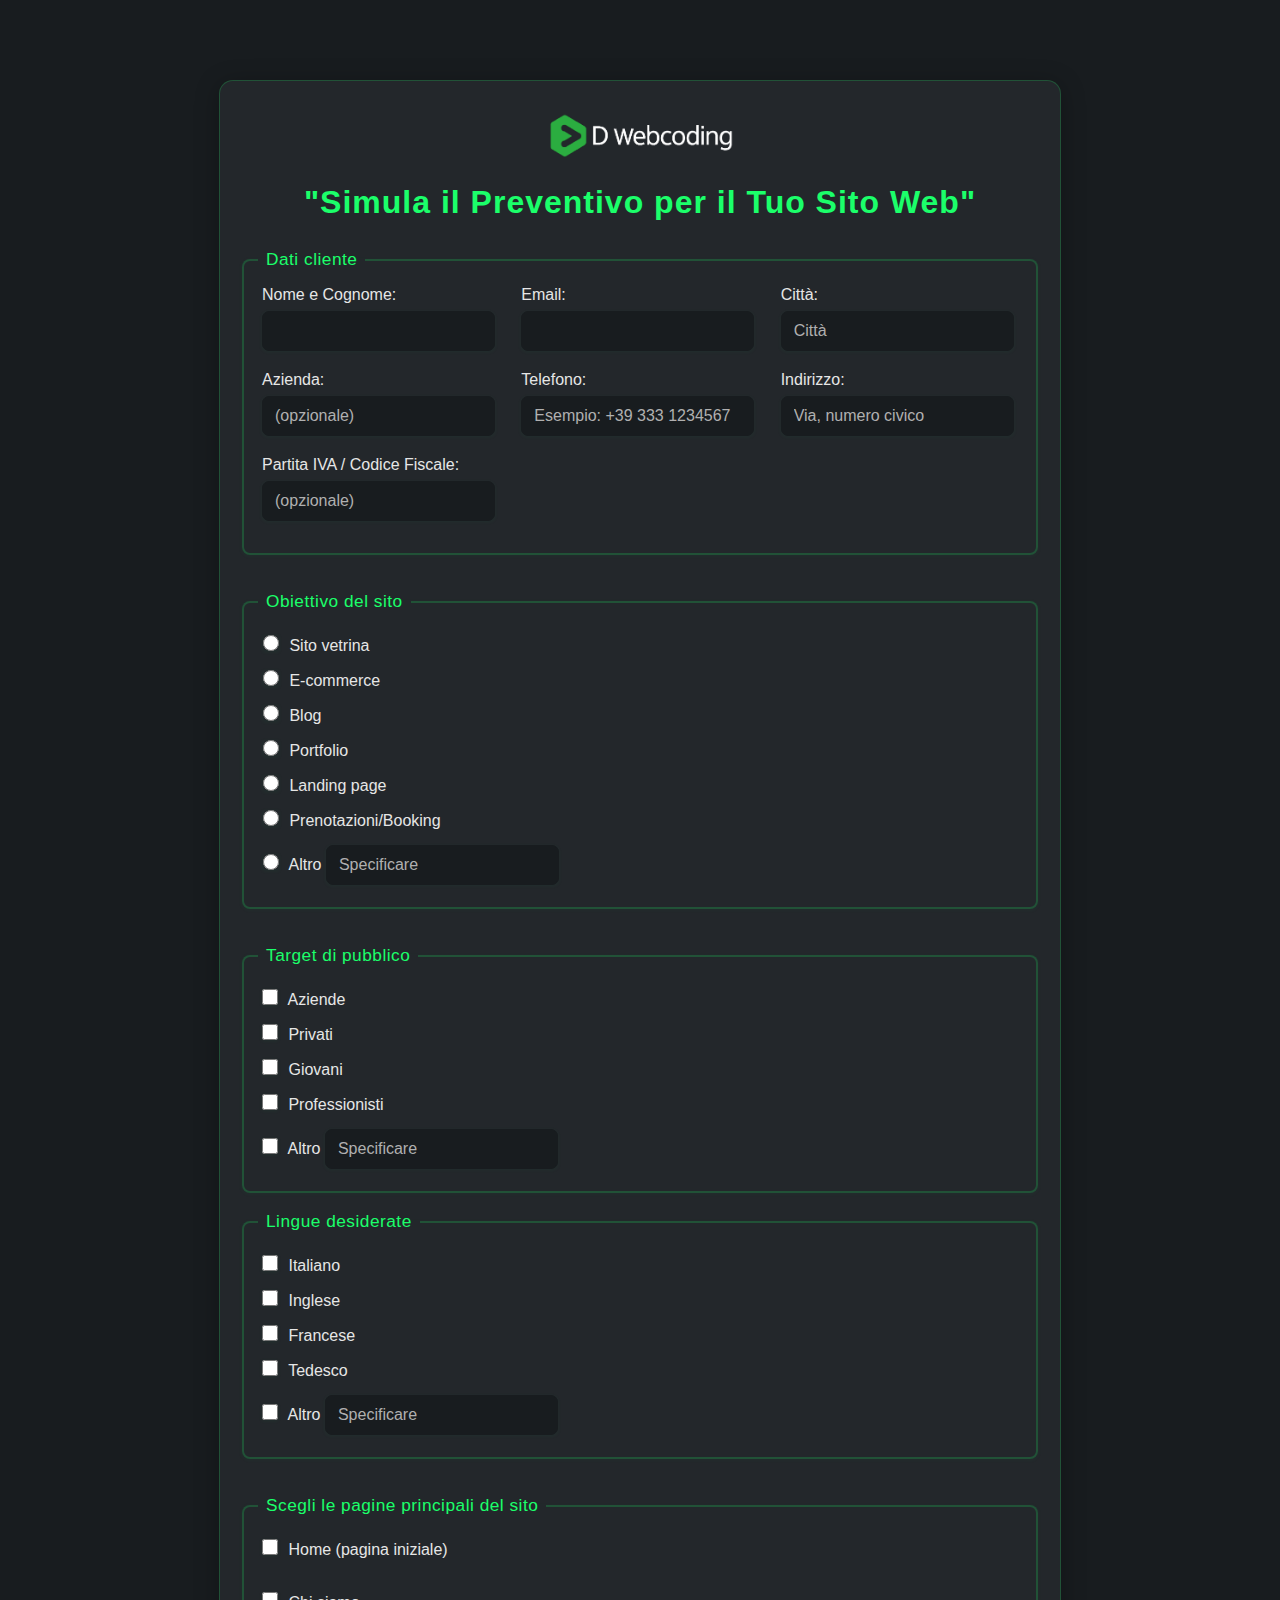
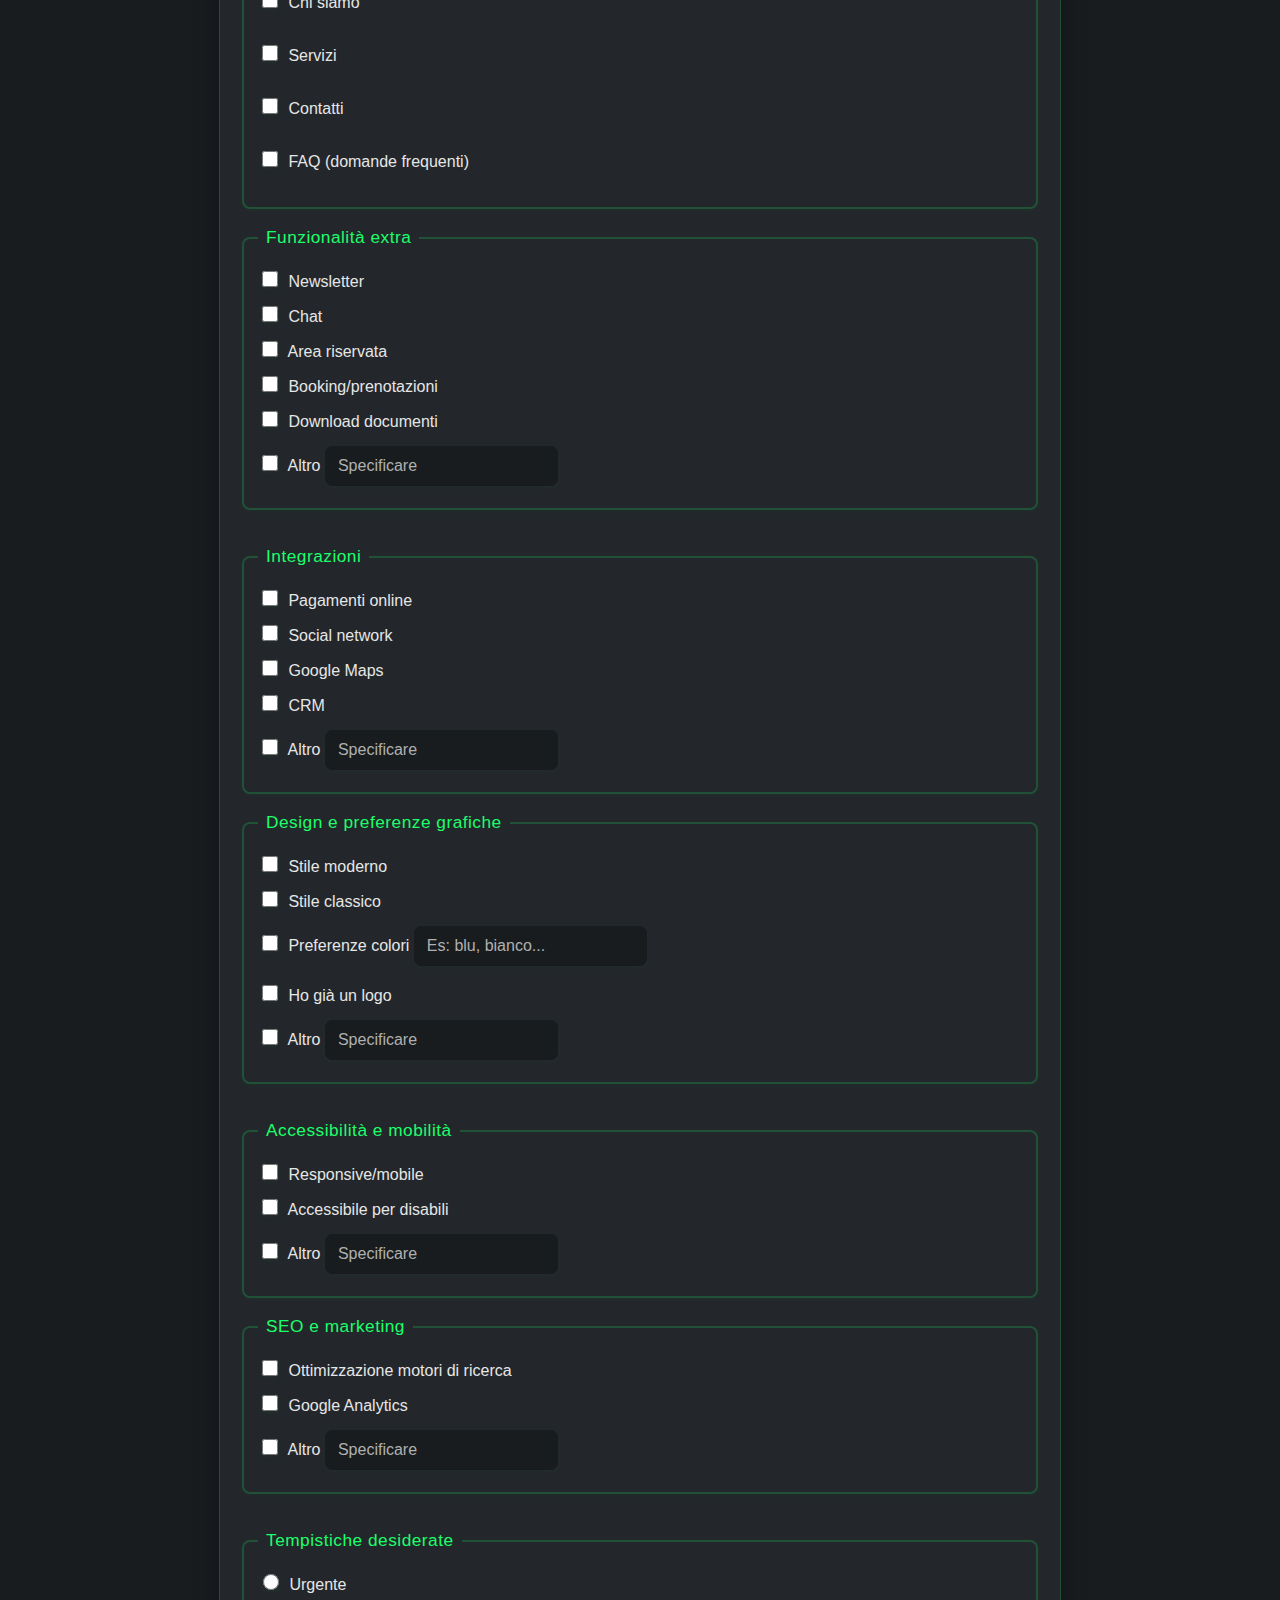
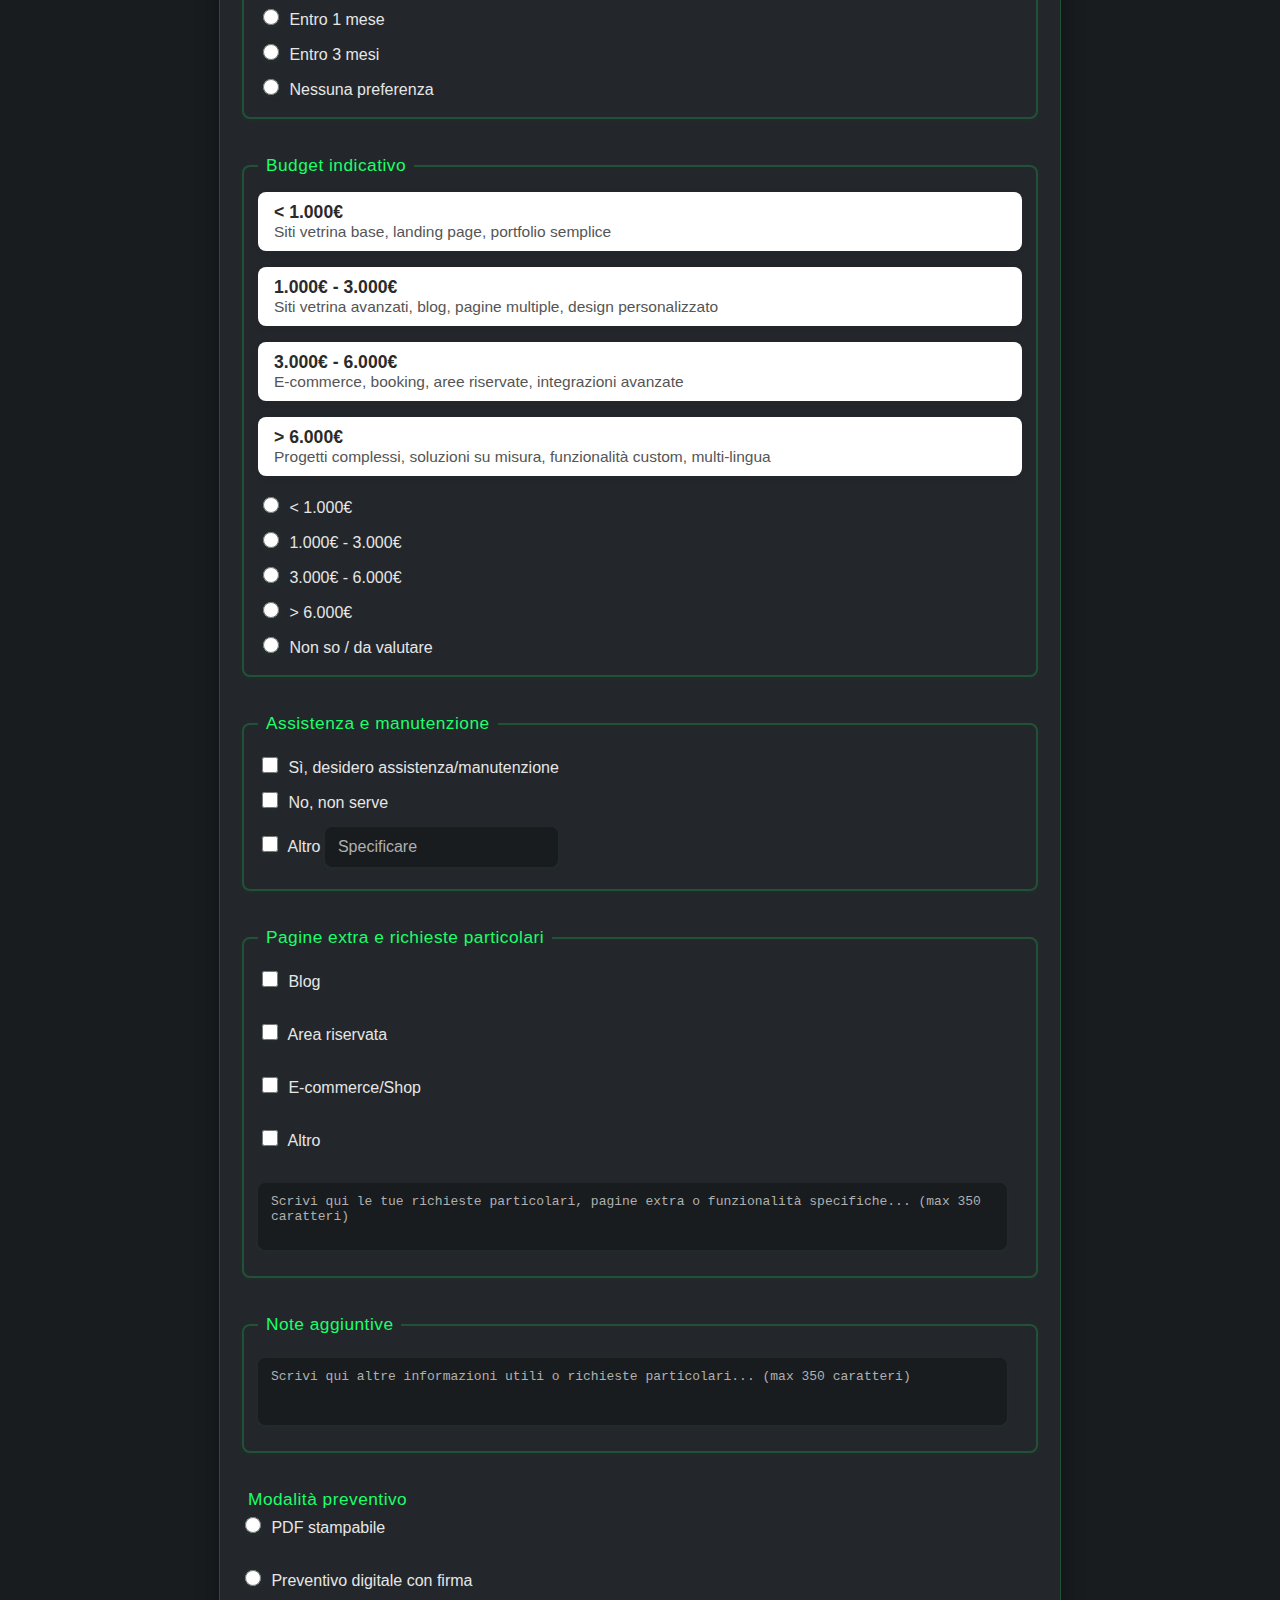
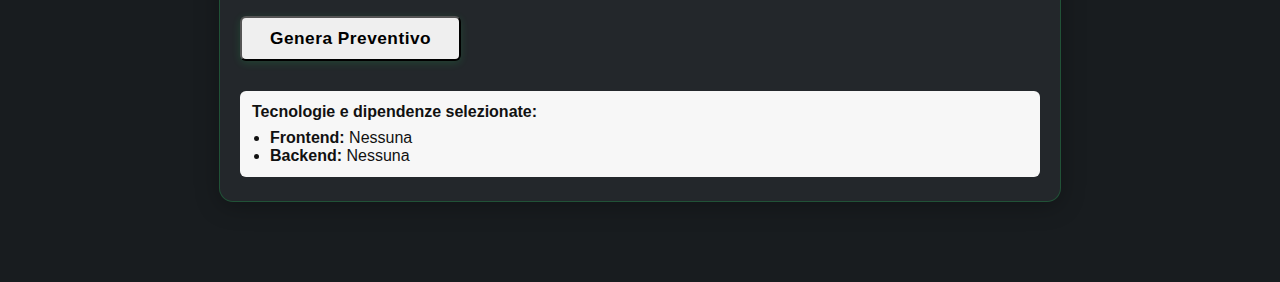
<file: index.html>
<!DOCTYPE html>
<html lang="it">
<head>
    <meta charset="UTF-8">
    <meta name="viewport" content="width=device-width, initial-scale=1.0">
    <title>Preventivo Web Dev</title>
    <link rel="stylesheet" href="frontend/css/index.css">
</head>
<body>
    <div class="container">
        <div class="logo-container" style="text-align:center; margin-bottom: 20px;">
            <img src="frontend/assets/images/logo/Logo White.png" alt="Logo Dwebcoding" style="max-width: 200px; height: auto;">
        </div>
        <h1>"Simula il Preventivo per il Tuo Sito Web"</h1>
        <form id="preventivoForm">
            <fieldset>
                <legend>Dati cliente</legend>
                <div class="cliente-grid">
                    <div class="cliente-row-grid">
                        <label>Nome e Cognome:<br>
                            <input type="text" name="nome" required>
                        </label>
                        <label>Email:<br>
                            <input type="email" name="email" required>
                        </label>
                        <label>Città:<br>
                            <input type="text" name="citta" placeholder="Città">
                        </label>
                    </div>
                    <div class="cliente-row-grid">
                        <label>Azienda:<br>
                            <input type="text" name="azienda" placeholder="(opzionale)">
                        </label>
                        <label>Telefono:<br>
                            <input type="tel" name="telefono" pattern="[0-9 \+\(\)\-]{6,20}" placeholder="Esempio: +39 333 1234567">
                        </label>
                        <label>Indirizzo:<br>
                            <input type="text" name="indirizzo" placeholder="Via, numero civico">
                        </label>
                    </div>
                    <div class="cliente-row-grid">
                        <label>Partita IVA / Codice Fiscale:<br>
                            <input type="text" name="piva_cf" placeholder="(opzionale)">
                        </label>
                    </div>
                </div>
            </fieldset><br>
            <fieldset>
                <legend>Obiettivo del sito</legend>
                <div class="obiettivo-grid">
                    <label><input type="radio" name="obiettivo" value="vetrina"> Sito vetrina</label>
                    <label><input type="radio" name="obiettivo" value="ecommerce"> E-commerce</label>
                    <label><input type="radio" name="obiettivo" value="blog"> Blog</label>
                    <label><input type="radio" name="obiettivo" value="portfolio"> Portfolio</label>
                    <label><input type="radio" name="obiettivo" value="landing"> Landing page</label>
                    <label><input type="radio" name="obiettivo" value="booking"> Prenotazioni/Booking</label>
                    <label><input type="radio" name="obiettivo" value="altro"> Altro <input type="text" name="obiettivo_altro" placeholder="Specificare"></label>
                </div>
            </fieldset><br>

            <div class="fieldset-flex">
                <fieldset>
                    <legend>Target di pubblico</legend>
                    <label><input type="checkbox" name="target" value="aziende"> Aziende</label>
                    <label><input type="checkbox" name="target" value="privati"> Privati</label>
                    <label><input type="checkbox" name="target" value="giovani"> Giovani</label>
                    <label><input type="checkbox" name="target" value="professionisti"> Professionisti</label>
                    <label><input type="checkbox" name="target" value="altro"> Altro <input type="text" name="target_altro" placeholder="Specificare"></label>
                </fieldset>
                <fieldset>
                    <legend>Lingue desiderate</legend>
                    <label><input type="checkbox" name="lingue" value="it" checked> Italiano</label>
                    <label><input type="checkbox" name="lingue" value="en"> Inglese</label>
                    <label><input type="checkbox" name="lingue" value="fr"> Francese</label>
                    <label><input type="checkbox" name="lingue" value="de"> Tedesco</label>
                    <label><input type="checkbox" name="lingue" value="altro"> Altro <input type="text" name="lingue_altro" placeholder="Specificare"></label>
                </fieldset>
            </div><br>

            <div class="fieldset-flex">
                <fieldset>
                    <legend>Scegli le pagine principali del sito</legend>
                    <label><input type="checkbox" name="pagine_principali" value="home"> Home (pagina iniziale)</label><br>
                    <label><input type="checkbox" name="pagine_principali" value="chi_siamo"> Chi siamo</label><br>
                    <label><input type="checkbox" name="pagine_principali" value="servizi"> Servizi</label><br>
                    <label><input type="checkbox" name="pagine_principali" value="contatti"> Contatti</label><br>
                    <label><input type="checkbox" name="pagine_principali" value="faq"> FAQ (domande frequenti)</label><br>
                </fieldset>
                <fieldset>
                    <legend>Funzionalità extra</legend>
                    <label><input type="checkbox" name="funzionalita" value="newsletter"> Newsletter</label>
                    <label><input type="checkbox" name="funzionalita" value="chat"> Chat</label>
                    <label><input type="checkbox" name="funzionalita" value="area_riservata"> Area riservata</label>
                    <label><input type="checkbox" name="funzionalita" value="booking"> Booking/prenotazioni</label>
                    <label><input type="checkbox" name="funzionalita" value="download"> Download documenti</label>
                    <label><input type="checkbox" name="funzionalita" value="altro"> Altro <input type="text" name="funzionalita_altro" placeholder="Specificare"></label>
                </fieldset>
            </div><br>

            <div class="fieldset-flex">
                <fieldset>
                    <legend>Integrazioni</legend>
                    <label><input type="checkbox" name="integrazioni" value="pagamenti"> Pagamenti online</label>
                    <label><input type="checkbox" name="integrazioni" value="social"> Social network</label>
                    <label><input type="checkbox" name="integrazioni" value="maps"> Google Maps</label>
                    <label><input type="checkbox" name="integrazioni" value="crm"> CRM</label>
                    <label><input type="checkbox" name="integrazioni" value="altro"> Altro <input type="text" name="integrazioni_altro" placeholder="Specificare"></label>
                </fieldset>
                <fieldset>
                    <legend>Design e preferenze grafiche</legend>
                    <label><input type="checkbox" name="design" value="moderno"> Stile moderno</label>
                    <label><input type="checkbox" name="design" value="classico"> Stile classico</label>
                    <label><input type="checkbox" name="design" value="colori"> Preferenze colori <input type="text" name="colori_preferiti" placeholder="Es: blu, bianco..."></label>
                    <label><input type="checkbox" name="design" value="logo"> Ho già un logo</label>
                    <label><input type="checkbox" name="design" value="altro"> Altro <input type="text" name="design_altro" placeholder="Specificare"></label>
                </fieldset>
            </div><br>

            <div class="fieldset-flex">
                <fieldset>
                    <legend>Accessibilità e mobilità</legend>
                    <label><input type="checkbox" name="accessibilita" value="responsive"> Responsive/mobile</label>
                    <label><input type="checkbox" name="accessibilita" value="disabili"> Accessibile per disabili</label>
                    <label><input type="checkbox" name="accessibilita" value="altro"> Altro <input type="text" name="accessibilita_altro" placeholder="Specificare"></label>
                </fieldset>
                <fieldset>
                    <legend>SEO e marketing</legend>
                    <label><input type="checkbox" name="seo" value="ottimizzazione"> Ottimizzazione motori di ricerca</label>
                    <label><input type="checkbox" name="seo" value="analytics"> Google Analytics</label>
                    <label><input type="checkbox" name="seo" value="altro"> Altro <input type="text" name="seo_altro" placeholder="Specificare"></label>
                </fieldset>
            </div><br>

            <fieldset>
                <legend>Tempistiche desiderate</legend>
                <label><input type="radio" name="tempistiche" value="urgente"> Urgente</label>
                <label><input type="radio" name="tempistiche" value="1mese"> Entro 1 mese</label>
                <label><input type="radio" name="tempistiche" value="3mesi"> Entro 3 mesi</label>
                <label><input type="radio" name="tempistiche" value="nessuna"> Nessuna preferenza</label>
            </fieldset><br>

            <fieldset>
                <legend>Budget indicativo</legend>
                <div class="budget-table-modern">
                    <div class="budget-row">
                        <div class="budget-info">
                            <div class="budget-title">&lt; 1.000€</div>
                            <div class="budget-desc">Siti vetrina base, landing page, portfolio semplice</div>
                        </div>
                    </div>
                    <div class="budget-row">
                        <div class="budget-info">
                            <div class="budget-title">1.000€ - 3.000€</div>
                            <div class="budget-desc">Siti vetrina avanzati, blog, pagine multiple, design personalizzato</div>
                        </div>
                    </div>
                    <div class="budget-row">
                        <div class="budget-info">
                            <div class="budget-title">3.000€ - 6.000€</div>
                            <div class="budget-desc">E-commerce, booking, aree riservate, integrazioni avanzate</div>
                        </div>
                    </div>
                    <div class="budget-row">
                        <div class="budget-info">
                            <div class="budget-title">&gt; 6.000€</div>
                            <div class="budget-desc">Progetti complessi, soluzioni su misura, funzionalità custom, multi-lingua</div>
                        </div>
                    </div>
                </div>
                <style>
                .budget-table-modern {
                    display: flex;
                    flex-direction: column;
                    gap: 12px;
                    margin-bottom: 10px;
                }
                .budget-row {
                    background: #fff;
                    border-radius: 8px;
                    box-shadow: 0 2px 8px rgba(0,0,0,0.04);
                    padding: 10px 16px;
                    margin-bottom: 4px;
                    transition: box-shadow 0.2s;
                }
                .budget-row:hover {
                    box-shadow: 0 4px 16px rgba(0,0,0,0.08);
                }
                .budget-info {
                    width: 100%;
                }
                .budget-title {
                    font-weight: 600;
                    font-size: 1.1em;
                    color: #2a2a2a;
                }
                .budget-desc {
                    font-size: 0.97em;
                    color: #555;
                }
                @media (max-width: 600px) {
                    .budget-row {
                        flex-direction: column;
                        align-items: flex-start;
                        padding: 12px 8px;
                    }
                    .budget-icon {
                        margin-bottom: 8px;
                        margin-right: 0;
                    }
                }
                </style>
                <label><input type="radio" name="budget" value="<1000"> &lt; 1.000€</label>
                <label><input type="radio" name="budget" value="1000-3000"> 1.000€ - 3.000€</label>
                <label><input type="radio" name="budget" value="3000-6000"> 3.000€ - 6.000€</label>
                <label><input type="radio" name="budget" value=">6000"> &gt; 6.000€</label>
                <label><input type="radio" name="budget" value="non_so"> Non so / da valutare</label>
            </fieldset><br>

            <fieldset>
                <legend>Assistenza e manutenzione</legend>
                <label><input type="checkbox" name="assistenza" value="si"> Sì, desidero assistenza/manutenzione</label>
                <label><input type="checkbox" name="assistenza" value="no"> No, non serve</label>
                <label><input type="checkbox" name="assistenza" value="altro"> Altro <input type="text" name="assistenza_altro" placeholder="Specificare"></label>
            </fieldset><br>


            <fieldset>
                <legend>Pagine extra e richieste particolari</legend>
                <label><input type="checkbox" name="pagine_extra" value="blog"> Blog</label><br>
                <label><input type="checkbox" name="pagine_extra" value="area_riservata"> Area riservata</label><br>
                <label><input type="checkbox" name="pagine_extra" value="shop"> E-commerce/Shop</label><br>
                <label><input type="checkbox" name="pagine_extra" value="altro"> Altro</label><br>
                <textarea name="dettagli_extra" rows="3" maxlength="350" style="resize:none;width:98%;min-width:320px;max-width:100%;" placeholder="Scrivi qui le tue richieste particolari, pagine extra o funzionalità specifiche... (max 350 caratteri)"></textarea>
            </fieldset><br>

            <fieldset>
                <legend>Note aggiuntive</legend>
                <textarea name="note_aggiuntive" rows="3" maxlength="350" style="resize:none;width:98%;min-width:220px;max-width:100%;" placeholder="Scrivi qui altre informazioni utili o richieste particolari... (max 350 caratteri)"></textarea>
            </fieldset><br>
            
            <legend>Modalità preventivo</legend>
            <label><input type="radio" name="modalita" value="pdf" required> PDF stampabile</label><br>
            <label><input type="radio" name="modalita" value="digitale"> Preventivo digitale con firma</label>
        </fieldset><br>

            <button type="submit">Genera Preventivo</button>
   
        </form>
        <div id="risultato"></div>
        <div id="lista_tecnologie_finale" style="margin-top:30px; background:#f7f7f7; padding:12px; border-radius:6px;"></div>
    </div>
    <script src="frontend/js/preventivo.js"></script>
    <script>
    // Funzione per aggiungere una riga alla tabella dei servizi
    function aggiungiRigaServizio() {
        const tbody = document.getElementById('serviziTableBody');
        const tr = document.createElement('tr');
        tr.innerHTML = `
            <td><input type="text" name="servizio[]" placeholder="Es: Pagina web" required></td>
            <td><input type="number" name="quantita[]" min="1" value="1" required></td>
            <td><input type="number" name="prezzo_unitario[]" min="0" step="0.01" required></td>
            <td><input type="number" name="totale[]" min="0" step="0.01" readonly></td>
        `;
        tbody.appendChild(tr);
        aggiornaTotali();
        // Aggiorna i listener
        aggiornaListenerInput();
    }

    // Calcolo automatico dei totali
    function aggiornaTotali() {
        const quantita = document.getElementsByName('quantita[]');
        const prezzo = document.getElementsByName('prezzo_unitario[]');
        const totali = document.getElementsByName('totale[]');
        let somma = 0;
        for (let i = 0; i < quantita.length; i++) {
            const q = parseFloat(quantita[i].value) || 0;
            const p = parseFloat(prezzo[i].value) || 0;
            const t = q * p;
            totali[i].value = t.toFixed(2);
            somma += t;
        }
        document.getElementById('totalePreventivo').textContent = somma.toFixed(2);
    }

    function aggiornaListenerInput() {
        const quantita = document.getElementsByName('quantita[]');
        const prezzo = document.getElementsByName('prezzo_unitario[]');
        for (let i = 0; i < quantita.length; i++) {
            quantita[i].oninput = aggiornaTotali;
            prezzo[i].oninput = aggiornaTotali;
        }
    }
    aggiornaListenerInput();
    </script>
</body>
</html>
</file>
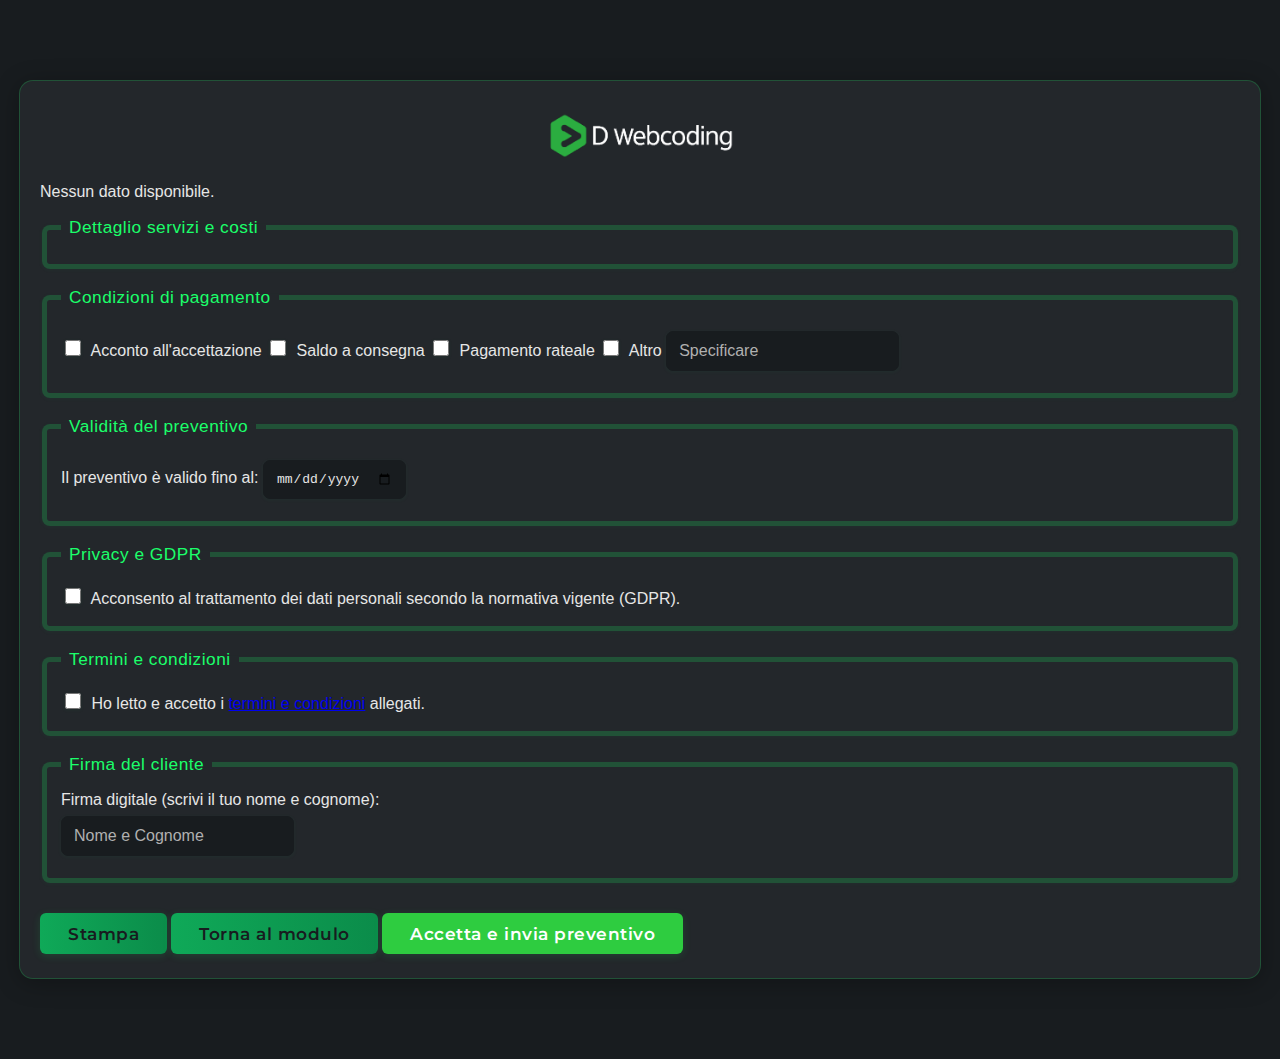
<file: frontend/html/preventivo_riepilogo.html>
<!DOCTYPE html>
<html lang="it">
<head>
    <meta charset="UTF-8">
    <meta name="viewport" content="width=device-width, initial-scale=1.0">
    <title>Riepilogo Preventivo</title>
    <link rel="stylesheet" href="../css/preventivo_riepilogo.css">
</head>
<body>
    <div class="container">
                <div class="logo-container" style="text-align:center; margin-bottom: 20px;">
                    <img src="../assets/images/logo/Logo White.png" alt="Logo Dwebcoding" style="max-width: 200px; height: auto;">
                </div>
        <div id="riepilogo"></div>
        <fieldset>
            <legend>Dettaglio servizi e costi</legend>
            <div id="riepilogo-servizi"></div>
        </fieldset>
        <form>
            <fieldset>
                <legend>Condizioni di pagamento</legend>
                <label><input type="checkbox" name="pagamento" value="acconto"> Acconto all'accettazione</label>
                <label><input type="checkbox" name="pagamento" value="saldo"> Saldo a consegna</label>
                <label><input type="checkbox" name="pagamento" value="rate"> Pagamento rateale</label>
                <label><input type="checkbox" name="pagamento" value="altro"> Altro <input type="text" name="pagamento_altro" placeholder="Specificare"></label>
            </fieldset>
            <fieldset>
                <legend>Validità del preventivo</legend>
                <label>Il preventivo è valido fino al: <input type="date" name="validita_preventivo" required></label>
            </fieldset>
            <fieldset>
                <legend>Privacy e GDPR</legend>
                <label><input type="checkbox" name="privacy" required> Acconsento al trattamento dei dati personali secondo la normativa vigente (GDPR).</label>
            </fieldset>
            <fieldset>
                <legend>Termini e condizioni</legend>
                <label><input type="checkbox" name="termini" required> Ho letto e accetto i <a href="#" target="_blank">termini e condizioni</a> allegati.</label>
            </fieldset>
            <fieldset>
                <legend>Firma del cliente</legend>
                <label>Firma digitale (scrivi il tuo nome e cognome):<br>
                    <input type="text" name="firma_cliente" required placeholder="Nome e Cognome">
                </label>
            </fieldset>
        </form>
        <div id="risultato"></div>
        <button onclick="window.print()">Stampa</button>
        <button onclick="window.location.href='../index.html'">Torna al modulo</button>
        <button id="accetta-preventivo-btn" style="background:#2ecc40;color:#fff;margin-top:12px;">Accetta e invia preventivo</button>
    </div>
    <script src="../js/preventivo_riepilogo.js"></script>
</body>
</html>
</file>
<file: frontend/css/index.css>
/* CSS specifico per index.html */

/* Griglia dati cliente: 3 righe orizzontali */
.cliente-grid {
    display: flex;
    flex-direction: column;
    gap: 8px;
    margin-bottom: 10px;
    box-sizing: border-box;
    padding: 0 2px;
}
.cliente-row-grid {
    display: flex;
    flex-direction: row;
    gap: 18px;
    justify-content: space-between;
    align-items: flex-end;
}
.cliente-row-grid label {
    flex: 1 1 0;
    min-width: 0;
    box-sizing: border-box;
    padding-left: 2px;
    padding-right: 2px;
}
@media (max-width: 700px) {
    .cliente-row-grid {
        flex-direction: column;
        gap: 6px;
    }
}

/* Servizi frontend/backend affiancati e larghi */
.servizi-row {
    display: flex;
    flex-direction: row;
    gap: 32px;
    margin-bottom: 10px;
    justify-content: space-between;
}
.servizi-col {
    flex: 1 1 0;
    min-width: 180px;
    max-width: 320px;
    display: flex;
    flex-direction: column;
    gap: 4px;
    background: #23272b;
    border: 1px solid #0fa95844;
    border-radius: 8px;
    padding: 10px 12px 8px 12px;
    box-sizing: border-box;
}
@media (max-width: 700px) {
    .servizi-row {
        flex-direction: column;
        gap: 12px;
    }
    .servizi-col {
        max-width: unset;
    }
}
@import url('https://fonts.googleapis.com/css2?family=Montserrat:wght@600;700&family=Raleway:wght@500;700&display=swap');

/* --- DARK THEME MINIMAL ELEGANTE CON DETTAGLI VERDI BRAND --- */
body {
    font-family: 'Segoe UI', Arial, sans-serif;
    background: #181c1f;
    margin: 0;
    padding: 0;
    color: #e6e6e6;
}
.container {
    max-width: 800px;
    margin: 80px auto;
    background: #23272b;
    padding: 32px 20px 24px 20px;
    border-radius: 14px;
    box-shadow: 0 4px 24px rgba(0, 0, 0, 0.281);
    border: 1.5px solid #1bff6a33;
}
h1 {
    text-align: center;
    color: #1bff6a;
    font-weight: 600;
    letter-spacing: 1px;
    margin-bottom: 28px;
}
form label,
form fieldset {
    display: block;
}

form h1 {
    text-align: center;
    color: #0fa958;
    font-family: 'Montserrat', 'Raleway', 'Segoe UI', Arial, sans-serif;
    font-weight: 700;
    letter-spacing: 1.5px;
    margin-bottom: 28px;
    font-size: 2.1em;
}

button {
    padding: 10px 28px;
    border-radius: 6px;
    cursor: pointer;
    font-size: 1.08em;
    font-weight: 600;
    letter-spacing: 0.5px;
    transition: background 0.2s, color 0.2s;
    box-shadow: 0 2px 8px #1bff6a22;
}

button:hover {
    background: linear-gradient(90deg, #0be370 0%, #1bff6a 100%);
    color: #181c1f;
}

#risultato {
    margin-top: 20px;
    text-align: center;
    color: #1bff6a;
    font-weight: 500;
}

fieldset {
    border: 2.5px solid #1bff6a33;
    border-radius: 8px;
}

fieldset button {
    background: linear-gradient(90deg, #0fa958 0%, #0b8c4a 100%);
    color: #181c1f;
    border: none;
    padding: 10px 28px;
    border-radius: 6px;
    cursor: pointer;
    font-size: 1.08em;
    font-weight: 600;
    letter-spacing: 0.5px;
    transition: background 0.2s, color 0.2s;
    box-shadow: 0 2px 8px #0fa95822;
    font-family: 'Montserrat', 'Raleway', 'Segoe UI', Arial, sans-serif;
}

fieldset button:hover {
    background: linear-gradient(90deg, #0b8c4a 0%, #0fa958 100%);
    color: #181c1f;
}

legend {
    color: #1bff6a;
    font-weight: 500;
    letter-spacing: 0.5px;
    font-size: 1.08em;
    padding: 0 8px;
}

input,
select,
textarea {
    outline: none;
    transition: border 0.2s, box-shadow 0.2s;
    box-sizing: border-box;
    border: 1.5px solid #181c1f;
    border-radius: 7px;
    background: #181c1f;
    color: #e6e6e6;
    padding: 10px 12px;
    font-size: 1em;
    margin-top: 7px;
    margin-bottom: 12px;
    box-shadow: 0 1px 4px #0fa95811;
}

input::placeholder,
textarea::placeholder {
    color: #b0b0b0;
    opacity: 1;
}

form fieldset {
    border: 2.5px solid #1bff6a33;
    border-radius: 8px;
    background: #23272b;
    margin-bottom: 18px;
    padding: 16px 14px 10px 14px;
    box-shadow: 0 1px 4px #0fa95811;
}

input:focus,
textarea:focus,
select:focus {
    border: 1.5px solid #1bff6a;
    box-shadow: 0 0 0 2px #1bff6a33;
}

input[type="checkbox"],
input[type="radio"] {
    accent-color: #1bff6a;
    margin-right: 6px;
    width: 16px;
    height: 16px;
}
</file>
<file: frontend/css/preventivo_riepilogo.css>
@import url('https://fonts.googleapis.com/css2?family=Montserrat:wght@600;700&family=Raleway:wght@500;700&display=swap');

.dettaglio-servizi-card .card-icon svg,
.voce-icon-minimal svg {
    stroke: #111 !important;
    fill: none !important;
}
/* Card: mostra dettagli voci su hover/focus */
.card-desc-list {
    position: relative;
    cursor: pointer;
    outline: none;
}

.card-details {
    display: block;
    opacity: 0;
    pointer-events: none;
    position: absolute;
    left: 0;
    top: 120%;
    background: rgba(24,28,31,0.92);
    color: #fff;
    border-radius: 14px;
    border: 1.5px solid #19c37d;
    box-shadow: 0 6px 32px 0 rgba(25,195,125,0.13), 0 1.5px 8px #111a;
    padding: 18px 26px 16px 22px;
    min-width: 200px;
    z-index: 20;
    font-size: 1.04em;
    white-space: pre-line;
    backdrop-filter: blur(4px);
    transition: opacity 0.22s cubic-bezier(.4,1.4,.6,1), transform 0.22s cubic-bezier(.4,1.4,.6,1);
    transform: translateY(10px) scale(0.98);
    box-sizing: border-box;
}
.card-details::before {
    content: "";
    position: absolute;
    top: -13px;
    left: 22px;
    width: 0;
    height: 0;
    border-left: 10px solid transparent;
    border-right: 10px solid transparent;
    border-bottom: 13px solid #19c37d;
    filter: drop-shadow(0 2px 4px #111a);
}
.card-hover-group:hover .card-details,
.card-hover-group:focus .card-details {
    opacity: 1;
    pointer-events: auto;
    transform: translateY(0) scale(1);
    z-index: 20;
}
/* CSS specifico per preventivo_riepilogo.html */

/* --- Regole base per coerenza grafica con index.html --- */
body {
    font-family: 'Segoe UI', Arial, sans-serif;
    background: #181c1f;
    margin: 0;
    padding: 0;
    color: #e6e6e6;
}

.container {
    max-width: 800px;
    margin: 200px auto;
    background: #23272b;
    padding: 32px 20px 24px 20px;
    border-radius: 14px;
    box-shadow: 0 4px 24px rgba(0, 0, 0, 0.281);
    border: 1.5px solid #1bff6a33;
}

h1 {
    text-align: center;
    color: #1bff6a;
    font-weight: 600;
    letter-spacing: 1px;
    margin-bottom: 28px;
}

fieldset {
    border: 5.5px solid #1bff6a33;
    border-radius: 8px;
    background: #23272b;
    margin-bottom: 18px;
    padding: 16px 14px 10px 14px;
    box-shadow: 0 1px 4px #0fa95811;
}

legend {
    color: #1bff6a;
    font-weight: 500;
    letter-spacing: 0.5px;
    font-size: 1.08em;
    padding: 0 8px;
}

button {
    padding: 10px 28px;
    border-radius: 6px;
    cursor: pointer;
    font-size: 1.08em;
    font-weight: 600;
    letter-spacing: 0.5px;
    transition: background 0.2s, color 0.2s;
    box-shadow: 0 2px 8px #1bff6a22;
    background: linear-gradient(90deg, #0fa958 0%, #0b8c4a 100%);
    color: #181c1f;
    border: none;
    font-family: 'Montserrat', 'Raleway', 'Segoe UI', Arial, sans-serif;
}

button:hover {
    background: linear-gradient(90deg, #0b8c4a 0%, #0fa958 100%);
    color: #181c1f;
}

input,
select,
textarea {
    outline: none;
    transition: border 0.2s, box-shadow 0.2s;
    box-sizing: border-box;
    border: 1.5px solid #181c1f;
    border-radius: 7px;
    background: #181c1f;
    color: #e6e6e6;
    padding: 10px 12px;
    font-size: 1em;
    margin-top: 7px;
    margin-bottom: 12px;
    box-shadow: 0 1px 4px #0fa95811;
}

input::placeholder,
textarea::placeholder {
    color: #b0b0b0;
    opacity: 1;
}

input:focus,
textarea:focus,
select:focus {
    border: 1.5px solid #1bff6a;
    box-shadow: 0 0 0 2px #1bff6a33;
}

input[type="checkbox"],
input[type="radio"] {
    accent-color: #1bff6a;
    margin-right: 6px;
    width: 16px;
    height: 16px;
}

/* Tabella stile coerente */
table {
    width: 100%;
    border-collapse: collapse;
    margin-bottom: 12px;
    background: #23272b;
    color: #e6e6e6;
    font-size: 1em;
}
th, td {
    border: 1px solid #1bff6a33;
    padding: 8px 6px;
    text-align: left;
}
th {
    background: #181c1f;
    color: #1bff6a;
    font-weight: 600;
}
tr:nth-child(even) {
    background: #23272b;
}
tr:nth-child(odd) {
    background: #181c1f;
}

@media (max-width: 700px) {
    .container {
        margin: 24px 2px;
        padding: 10px 2px 10px 2px;
    }
    table, th, td {
        font-size: 0.98em;
        padding: 4px 2px;
    }
    button {
        width: 100%;
        margin-top: 8px;
    }
}

body {
    font-family: 'Segoe UI', Arial, sans-serif;
    background: #181c1f;
    margin: 0;
    padding: 0;
    color: #e6e6e6;
}

.container {
    max-width: 1200px;
    margin: 80px auto;
    background: #23272b;
    padding: 32px 20px 24px 20px;
    border-radius: 14px;
    box-shadow: 0 4px 24px rgba(0, 0, 0, 0.281);
    border: 1.5px solid #1bff6a33;
}

h1 {
    text-align: center;
    color: #1bff6a;
    font-weight: 600;
    letter-spacing: 1px;
    margin-bottom: 28px;
}

/* Aggiungi qui altre regole specifiche per preventivo_riepilogo.html se necessario */

/* --- Dettaglio servizi e costi: stile cards --- */
.dettaglio-servizi-section {
    margin-top: 32px;
}
.dettaglio-servizi-cards {
    display: flex;
    flex-wrap: wrap;
    gap: 32px 18px;
    margin-bottom: 32px;
    position: relative;
    overflow: visible;
}

.dettaglio-servizi-card {
    background: linear-gradient(180deg, rgba(25,195,125,0.92) 0%, rgba(25,195,125,0.92) 50%, rgba(17,17,17,0.92) 100%);
    border-radius: 26px;
    box-shadow: 0 6px 32px 0 rgba(25,195,125,0.18), 0 2px 24px #111a, 0 1.5px 8px #111a;
    border: 2.5px solid rgba(25,195,125,0.65);
    padding: 36px 36px 28px 36px;
    min-width: 240px;
    flex: 1 1 260px;
    max-width: 370px;
    display: flex;
    flex-direction: column;
    align-items: flex-start;
    transition: box-shadow 0.28s cubic-bezier(.4,1.4,.6,1), border-color 0.22s, transform 0.22s cubic-bezier(.4,1.4,.6,1);
    color: #fff;
    backdrop-filter: blur(6px);
    position: relative;
    /* overflow: visible;  Consente alle tendine di uscire */
}
.dettaglio-servizi-card:hover {
    box-shadow: 0 18px 48px 0 rgba(25,195,125,0.28), 0 8px 32px #111a;
    border-color: #1be98a;
    transform: translateY(-10px) scale(1.035);
    filter: brightness(1.07);
}
.dettaglio-servizi-card .card-icon {
    display: block;
    margin-bottom: 12px;
    width: 32px;
    height: 32px;
    min-width: 28px;
    min-height: 28px;
    max-width: 36px;
    max-height: 36px;
}
.dettaglio-servizi-card .card-icon svg {
    width: 100%;
    height: 100%;
    stroke: #041810 !important;
    fill: none !important;
    display: block;
}
.dettaglio-servizi-card .card-title {
    font-family: 'Segoe UI', 'Montserrat', Arial, sans-serif;
    font-weight: 900;
    font-size: 1.22em;
    margin-bottom: 8px;
    color: #fff;
    letter-spacing: 0.02em;
    text-shadow: 0 2px 12px #111a;
}
.dettaglio-servizi-card .card-desc {
    color: #eafff2;
    font-size: 1.08em;
    margin-bottom: 14px;
    font-weight: 500;
    font-family: 'Segoe UI', 'Montserrat', Arial, sans-serif;
}
.dettaglio-servizi-card .card-price {
    margin-top: 14px;
    font-weight: 800;
    color: #1be98a;
    font-size: 1.13em;
    letter-spacing: 0.01em;
    font-size: 1.13em;
    letter-spacing: 0.01em;
    text-shadow: 0 2px 8px #111a;
}

/* Riga icone+testo per ogni voce nella card */
.voci-icons-row {
    display: flex;
    flex-wrap: wrap;
    gap: 10px 18px;
    margin-bottom: 8px;
    margin-top: 2px;
    justify-content: flex-start;
}
.voce-icon {
    display: flex;
    align-items: center;
    background: rgba(24,28,31,0.18);
    border-radius: 8px;
    padding: 3px 10px 3px 6px;
    font-size: 1.01em;
    color: #fff;
    box-shadow: 0 1px 4px #1112;
    transition: background 0.18s;
}
.voce-icon span:first-child {
    font-size: 1.18em;
    margin-right: 6px;
    filter: drop-shadow(0 0 2px #19c37d);
}
.voce-testo {
    font-size: 0.99em;
    font-weight: 500;
    letter-spacing: 0.01em;
}

@media (max-width: 700px) {
    .dettaglio-servizi-cards {
        flex-direction: column;
        gap: 12px;
    }
    .dettaglio-servizi-card {
        min-width: 0;
        max-width: 100%;
        width: 100%;
        margin: 0;
    }
}

/* Tendina dettagli: z-index molto alto, ombra più ampia, blur maggiore */
.card-details {
    z-index: 100;
    box-shadow: 0 12px 48px 0 rgba(25,195,125,0.18), 0 2px 16px #111a;
    backdrop-filter: blur(6px);
}

/* Minimal icons row */
.voci-icons-row-minimal {
    display: flex;
    flex-wrap: wrap;
    gap: 8px 16px;
    margin-bottom: 8px;
    margin-top: 2px;
    justify-content: flex-start;
}
.voce-icon-minimal {
    display: flex;
    align-items: center;
    font-size: 1em;
    color: #fff;
    gap: 4px;
    background: none;
    border-radius: 0;
    padding: 0;
    box-shadow: none;
}
.voce-icon-minimal svg {
    display: inline-block;
    vertical-align: middle;
    margin-right: 5px;
    width: 1.15em;
    height: 1.15em;
    min-width: 14px;
    min-height: 14px;
    max-width: 18px;
    max-height: 18px;
    stroke: #19c37d !important;
    fill: none !important;
}
.voce-testo-minimal {
    font-size: 0.97em;
    font-weight: 500;
    letter-spacing: 0.01em;
    color: #eafff2;
}

/* Minimal details node */
.card-desc-list-minimal { position: relative; cursor: pointer; outline: none; }
.card-details-minimal {
    display: none;
    position: absolute;
    left: 0;
    top: 120%;
    background: none;
    color: #eafff2;
    border-radius: 0;
    box-shadow: none;
    padding: 0;
    min-width: 180px;
    z-index: 100;
    font-size: 0.99em;
    white-space: pre-line;
    backdrop-filter: none;
    transition: opacity 0.18s, transform 0.18s;
    opacity: 0;
    transform: translateY(8px) scale(0.98);
}
.card-hover-group:hover .card-details-minimal,
.card-hover-group:focus .card-details-minimal {
    display: block;
    opacity: 1;
    transform: translateY(0) scale(1);
}
</file>
